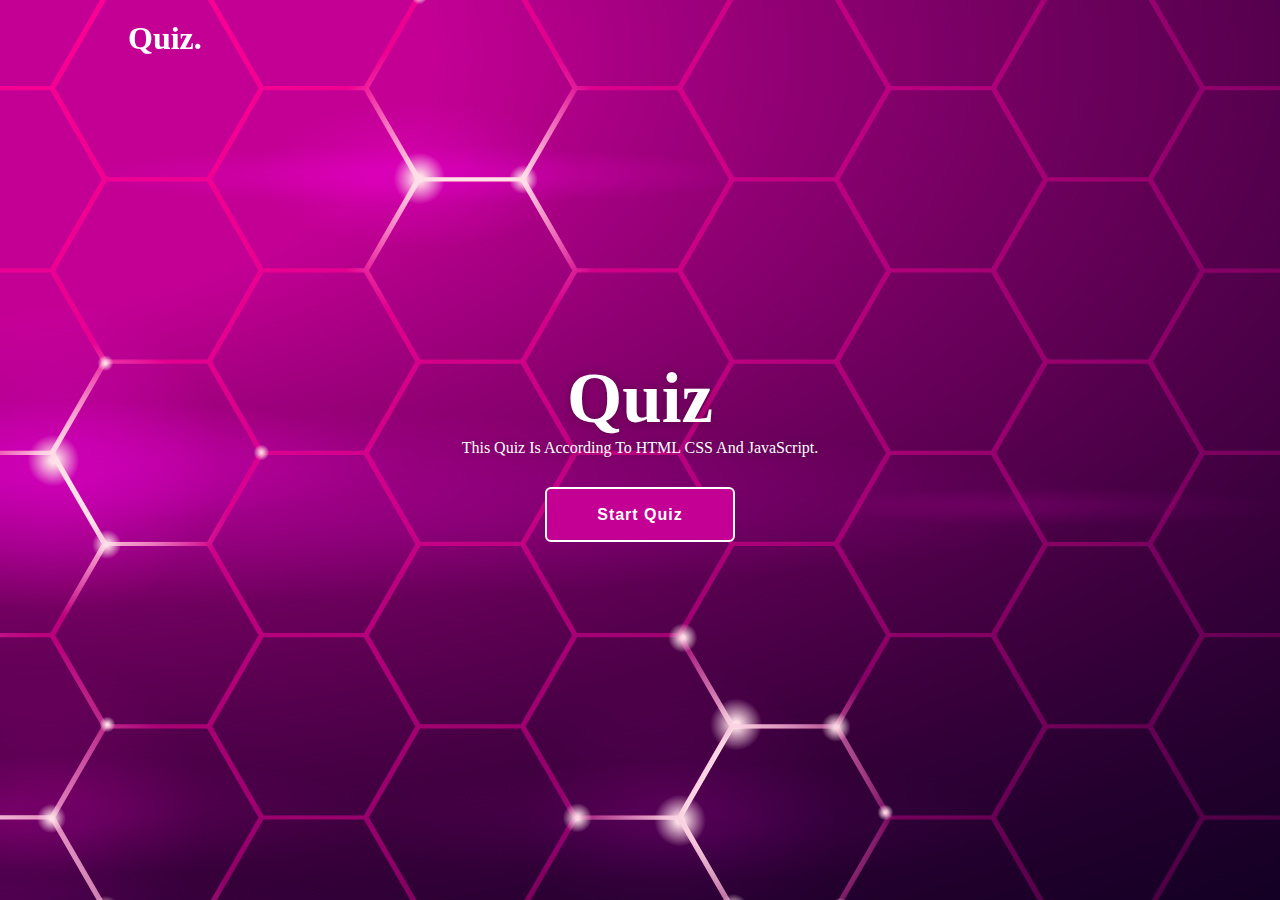
<file: index.html>
<!DOCTYPE html>
<html lang="en">
<head>
    <meta charset="UTF-8">
    <meta name="viewport" content="width=device-width, initial-scale=1.0">
    <title>Document</title>
    <link rel="stylesheet" href="style.css">
</head>
<body>
    <main class="main">
        <header class="header">
            <a href="#" class="logo">Quiz.</a>
        </header>
    
        <div class="container">
            <section class="quiz-section">
                <div class="quiz-box">
                    <h1> Quiz</h1>
                    <div class="quiz-header">
                        <!-- <span>Website Question</span> -->
                        <span class="header-score">Score: 0 / 10</span>
                        <span id="timer"></span>
                    </div>
                    <h2 class="question-text">What does HTML stand for?</h2>

                    <div class="option-list">
                        <!-- <div class="option">
                            <span>A. Hyper Type Multi Language</span>
                        </div>

                        <div class="option">
                            <span>B. Hyper Text Multiple Language</span>
                        </div>

                        <div class="option">
                            <span>C. Hyper Text Markup Language</span>
                        </div>

                        <div class="option">
                            <span>D. Home Text Multi Language</span>
                        </div> -->
                    </div>
                    <div class="quiz-footer">
                        <span class="quiz-total">1 of 10 Questions</span>
                        <button class="next-btn">Next</button>
                    </div>
                </div>
                <div class="result-box">
                    <h2>Quiz Result</h2>
                    <div class="percentage-container">
                        <div class="circular-progress">
                            <span class="progress-value">0%</span>
                        </div>
                        <span class="score-text">Your Score 0 out of 10</span>
                    </div>
                    <div class="button">
                        <button class="tryAgain-btn">Try Again</button>
                        <button class="goHome-btn">Go To Home</button>
                    </div>
                </div>
            </section>

    <section class="home">
        <div class="home-content">
            <h1>Quiz</h1>
            <p>This Quiz Is According To HTML CSS And JavaScript.</p>
            <button class="start-btn">Start Quiz</button>
        </div>
    </section>
        </div>
    </main>

    <div class="popup-info">
        <h2>Quiz Guide</h2>
        <span class="info">1. You have a 30 second for one question.</span>
        <span class="info">2. Every question contain 10 marks.</span>
        <span class="info">3. Take a screenshot of your score at 70% you can pass this test</span>

        <div class="btn-group">
            <button class="info-button exit-btn">Exit Quiz</button>
            <a href="#" class="info-button continue-btn">Continue</a>
        </div>
    </div>

    <script src="script.js"></script>
    <script src="question.js"></script>

</body>
</html>
</file>
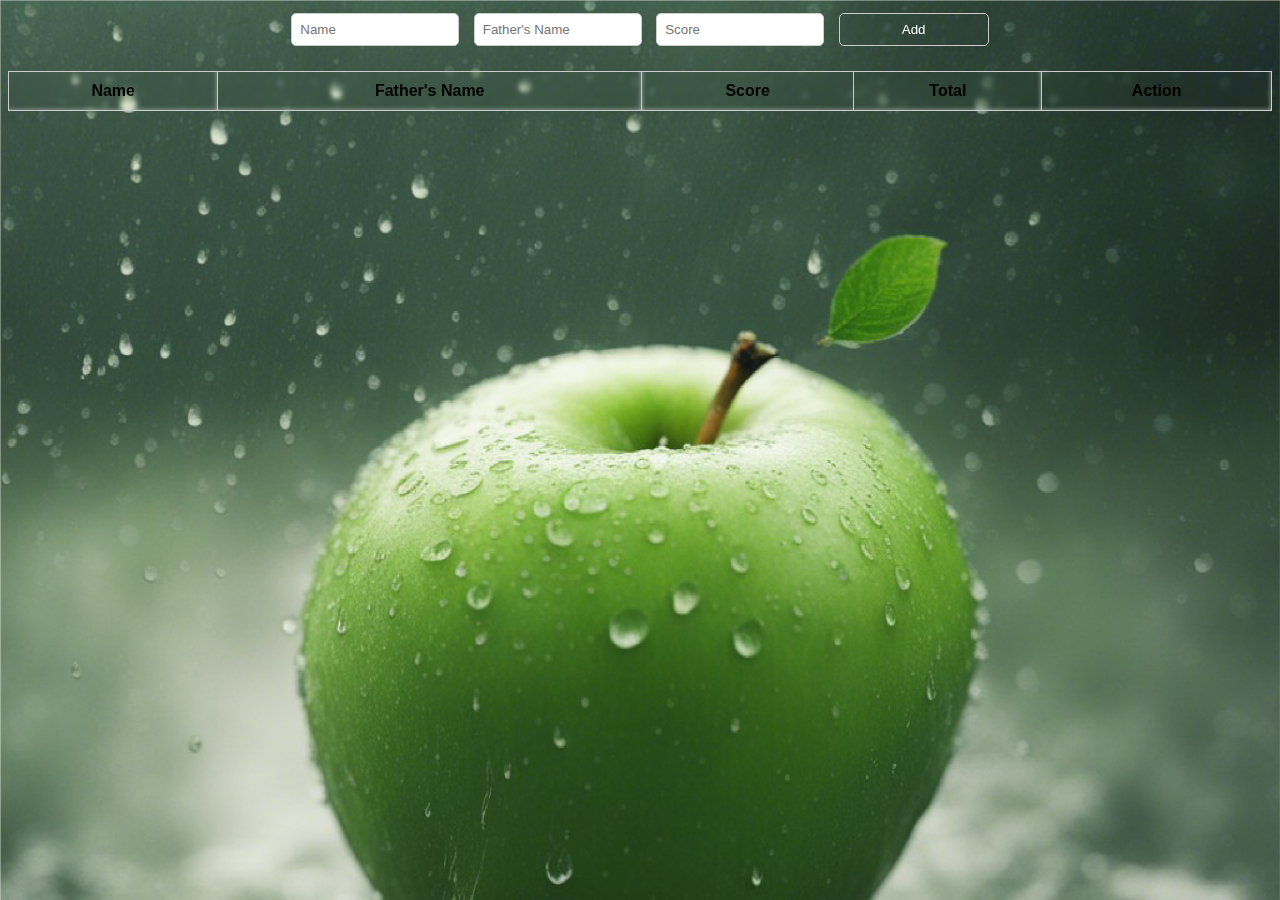
<file: result/index.html>
<!DOCTYPE html>
<html>
<head>
    <title>Student Scores</title>
    <style>
        body {
            background-image: url(apple.png);
            background-size: cover;
            justify-content: center;
            align-items: center;
            text-align: center;
            font-family: Arial, sans-serif;
        }

        form {
            margin-bottom: 20px;
        }

        input[type="text"],
        input[type="number"],
        button {
            margin: 5px;
            padding: 8px;
            width: 150px;
            border: 1px solid #ccc;
            border-radius: 5px;
        }

        table {
            border-collapse: collapse;
            width: 100%;
        }

        table, th, td {
            border: 1px solid #ccc;
            background-color: transparent;
            backdrop-filter: blur(2px);
        }

        th, td {
            padding: 10px;
            text-align: center;
        }

        th {
            background-color: transparent;
            backdrop-filter: blur(2px);
        }

        button {
            background-color: transparent;
            backdrop-filter: blur(1px);
            color: white;
            cursor: pointer;
        }

        button:hover {
            background-color: transparent;
            backdrop-filter: blur(8px);
        }

        .delete-button {
            background-color: #ff5555;
        }

        .delete-button:hover {
            background-color: #cc0000;
        }
    </style>
</head>
<body>
    <form id="myForm">
        <input type="text" id="name" placeholder="Name">
        <input type="text" id="fatherName" placeholder="Father's Name">
        <input type="number" id="score" placeholder="Score">
        <button type="button" onclick="addToTable()">Add</button>
    </form>

    <table>
        <thead>
            <tr>
                <th>Name</th>
                <th>Father's Name</th>
                <th>Score</th>
                <th>Total</th>
                <th>Action</th>
            </tr>
        </thead>
        <tbody id="tableBody">
            <!-- Table content will be added here -->
        </tbody>
    </table>

    <script>
        function addToTable() {
            // Get input values
            var nameValue = document.getElementById("name").value;
            var fatherNameValue = document.getElementById("fatherName").value;
            var scoreValue = parseFloat(document.getElementById("score").value); // Parse Score as Float

            // Create a new table row
            var tableBody = document.getElementById("tableBody");
            var newRow = tableBody.insertRow();

            // Insert cell values
            var cell1 = newRow.insertCell(0);
            var cell2 = newRow.insertCell(1);
            var cell3 = newRow.insertCell(2);
            var cell4 = newRow.insertCell(3);
            var cell5 = newRow.insertCell(4);

            cell1.innerHTML = nameValue;
            cell2.innerHTML = fatherNameValue;
            cell3.innerHTML = scoreValue;

            // Calculate the new total score
            var total = 0;
            var tableRows = tableBody.getElementsByTagName("tr");
            for (var i = 0; i < tableRows.length; i++) {
                var rowScore = parseFloat(tableRows[i].getElementsByTagName("td")[2].innerHTML);
                if (!isNaN(rowScore)) {
                    total += rowScore;
                }
            }

            cell4.innerHTML = total.toFixed(2);

            // Create a delete button for the new row
            var deleteButton = document.createElement("button");
            deleteButton.innerHTML = "Delete";
            deleteButton.className = "delete-button";
            deleteButton.onclick = function() {
                deleteRow(newRow);
            };
            cell5.appendChild(deleteButton);

            // Clear input fields
            document.getElementById("name").value = "";
            document.getElementById("fatherName").value = "";
            document.getElementById("score").value = "";
        }

        function deleteRow(row) {
            var tableBody = document.getElementById("tableBody");
            tableBody.removeChild(row);

            // Recalculate the total score after deleting a row
            var total = 0;
            var tableRows = tableBody.getElementsByTagName("tr");
            for (var i = 0; i < tableRows.length; i++) {
                var rowScore = parseFloat(tableRows[i].getElementsByTagName("td")[2].innerHTML);
                if (!isNaN(rowScore)) {
                    total += rowScore;
                }
            }

            // Update the total in the last row
            var lastRow = tableRows[tableRows.length - 1];
            var totalCell = lastRow.getElementsByTagName("td")[3];
            totalCell.innerHTML = total.toFixed(2);
        }
    </script>
</body>
</html>
</file>
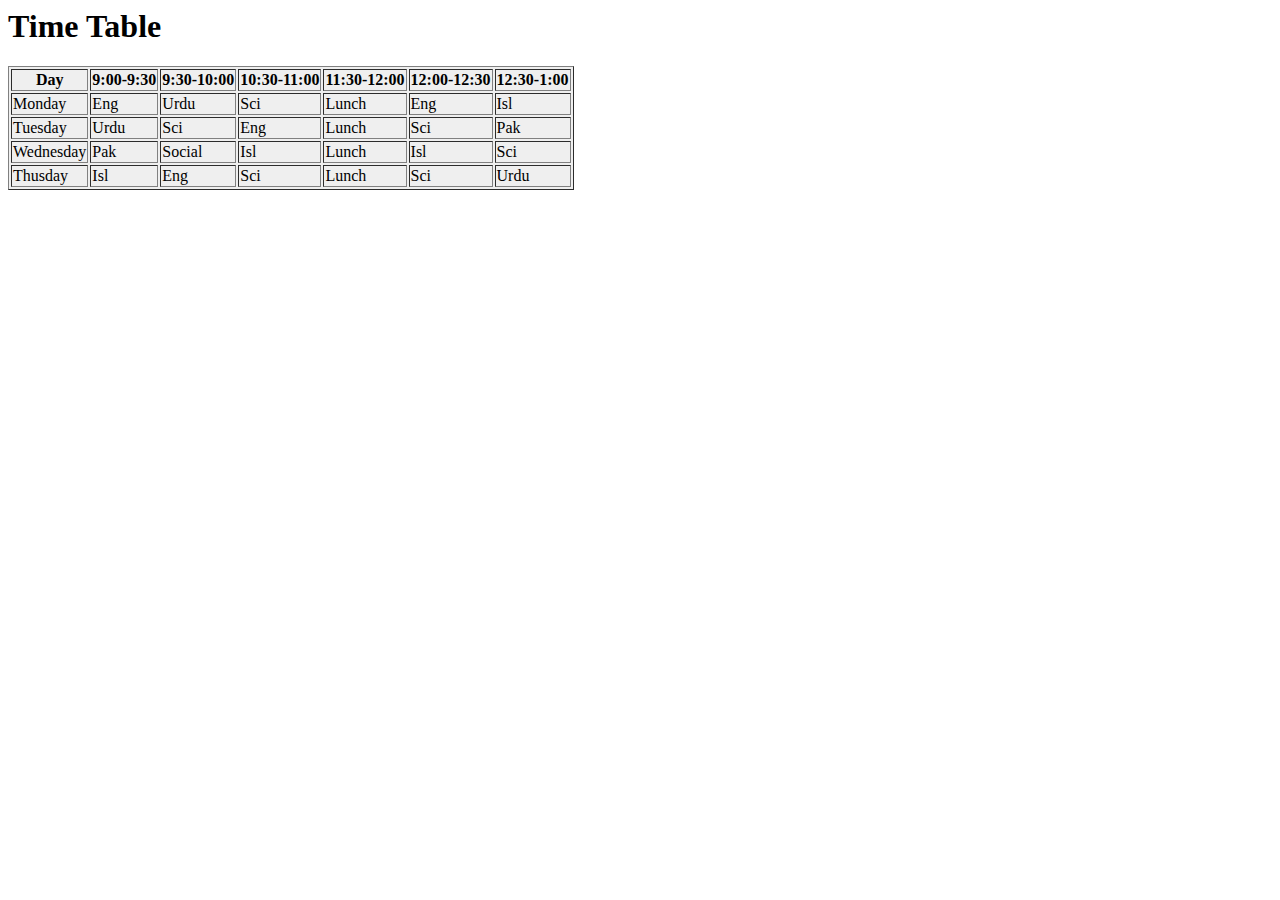
<file: table.html>
<html>
    <head>
        <h1>Time Table</h1>
    </head>
    <body>
        <table border bgcolor="efefef" >
            
            <tr>
                <th>Day</th>
            <th>9:00-9:30</th>
            <th>9:30-10:00</th>
            <th>10:30-11:00</th>
            <th>11:30-12:00 </th>
            <th>12:00-12:30</th>
            <th> 12:30-1:00</th></tr>
              <tr>
                

                  <td >Monday</td>
                <td >Eng</td>
                <td >Urdu</td>
                <td >Sci</td>
                <td >Lunch</td>
                <td >Eng</td>
                <td >Isl</td>
            </tr>
            <tr>
                <td >Tuesday</td>
                 <td >Urdu</td>
                <td >Sci</td>
                <td >Eng</td>
                <td >Lunch</td>
                <td >Sci</td>
                <td >Pak</td>
            </tr>
            <tr>
                <td >Wednesday</td>
                <td >Pak</td>
               <td >Social</td>
               <td >Isl</td>
               <td >Lunch</td>
               <td >Isl</td>
               <td >Sci</td>
           </tr>
           <tr>
            <td >Thusday</td>
            <td >Isl</td>
           <td >Eng</td>
           <td >Sci</td>
           <td >Lunch</td>
           <td >Sci</td>
           <td >Urdu</td>
       </tr>
           
            </table >
        
        </body>
</html>
</file>
<file: style.css>
*{
    margin: 0;
    padding: 0;
    box-sizing: border-box;
}

body{
    color: #fff;
    background-color: #000;
    overflow: hidden;
}

.header{
    position: fixed;
    top: 0;
    left: 0;
    width: 100%;
    padding: 20px 10%;
    background-color: transparent;
    display: flex;
    justify-content: space-between;
    align-items: center;
    z-index: 100;
}

.logo{
    font-size: 32px;
    color: #fff;
    text-decoration: none;
    font-weight: 700;
    filter: drop-shadow(0 0 5px #0900);
}

.main{
    min-height: 100vh;
    background-size: cover;
    background-position: center;
    background: url(background.jpg) no-repeat;
    transition: .3s ease;
    pointer-events: auto;
}

.main.active{
    filter: blur(15px);
    pointer-events: none;
}

.container{
    display: flex;
    height: 100vh;
    width: 200%;
}

.home{
    position: relative;
    left: -50%;
    width: 100%;
    display: flex;
    justify-content: center;
    align-items: center;
}

.home-content{
    max-width: 600px;
    display: flex;
    align-items: center;
    flex-direction: column;
}

.home-content h1{
    font-size: 71px;
    font-weight: 700;
    text-shadow: 0 0 10px rgba(0, 0, 0, .3);
}

.home-content p {
    font-size: 16px;
    text-align: center;
    text-shadow: 0 0 10px rgba(0, 0, 0, .3);
    margin-bottom: 30px;
}

.home-content .start-btn{
    width: 190px;
    height: 55px;
    border: 2px solid #fff;
    outline: none;
    background-color: #c40094;
    border-radius: 6px;
    box-shadow: 0 0 10 #c40094;
    font-size: 16px;
    color: #fff;
    letter-spacing: 1px;
    font-weight: 600;
}

.home-content .start-btn:hover{
    background: #09001d;
    box-shadow: none;
}

.popup-info{
    position: absolute;
    top: 50%;
    left: 50%;
    transform: translate(-50%, -50%) scale(.9);
    width: 500px;
    background: wheat;
    border-radius: 6px;
    padding: 10px 25px;
    opacity: 0;
    pointer-events: none;
    transition: .3s ease;
}

.popup-info.active{
    pointer-events: auto;
    opacity: 1;
    transform: translate(-50%, -50%) scale(1);
}

.popup-info h2{
    font-size: 50px;
    color: #c40094;
}

.popup-info .info{
    display: inline-block;
    color: #333;
    font-weight: 500;
    font-size: 16px;
    margin: 4px 0;
}

.popup-info .btn-group{
    display: flex;
    justify-content: space-between;
    align-items: center;
    border-top: 1px solid #999;
    margin-top: 10px;
    padding: 15px 0 7px;
}

.popup-info .btn-group .info-button{
    display: inline-flex;
    justify-content: center;
    align-items: center;
    width: 130px;
    height: 45px;
    background-color: #c40094;
    border: 2px solid #c40094;
    outline: none;
    border-radius: 6px;
    text-decoration: none;
    font-size: 16px;
    color: #000;
    font-weight: 600;
    cursor: pointer;
    box-shadow: 0 0 0 10px rgba(0, 0, 0, .1) ;
}

.popup-info .btn-group .info-button:nth-child(1){
    background-color: transparent;
    color: #c40094;
}

.popup-info .btn-group .info-button:nth-child(1):hover{
    background-color: #c40094;
    color: wheat;
}

.popup-info .btn-group .info-button:nth-child(2):hover{
    background-color: #950170;
    color: wheat;
}

.popup-info .btn-group .info-button:nth-child(2){
    background-color: transparent;
    color: #c40094;
}

.quiz-section{
    position: relative;
    left: -50%;
    width: 100%;
    background-color: #09001d;
    display: flex;
    justify-content: center;
    align-items: center;
    transition: .8s ease-in-out;
    transition-delay: .25s;
    z-index: 100;
}

.quiz-section.active{
    left: 0;
}

.quiz-section .quiz-box{
    position: relative;
    width: 500px;
    background: transparent;
    border: 2px solid #c40094;
    border-radius: 6px;
    display: flex;
    flex-direction: column;
    padding: 20px 30px;
    opacity: 0;
    pointer-events: none;
    transform: scale(.9);
    transition: .3ms ease;
    transition-delay: .3ms;
}

.quiz-section .quiz-box.active{
    opacity: 1;
    pointer-events: auto;
    transform: scale(1);
    transition: .1ms ease;
    transition-delay: .1ms;
}

.quiz-box h1{
    font-size: 32px;
    text-align: center;
    background: linear-gradient(45deg, transparent, #c40094, transparent);
    border-radius: 6px;
}

.quiz-box .quiz-header{
    display: flex;
    justify-content: space-between;
    align-items: center;
    padding: 20px 0;
    border-bottom: 2px solid #c40094;
    padding: 40px 0;
    border-bottom: 2px solid #c40094;
    margin-bottom: 30px;
}

.quiz-header span{
    font-size: 18px;
    font-weight: 500;
}

.quiz-header .header-score{
    background-color: #c40094;
    border: 3px;
    border-radius: 3px;
}

.quiz-box .question-text{
    font-size: 24px;
    font-weight: 600;
}

.option-list .option{
    width: 100%;
    padding: 12px;
    background-color: transparent;
    border: 2px solid rgba(255, 255, 255, .2);
    border-radius: 4px;
    font-size: 17px;
    margin: 15px 0;
    cursor: pointer;    
}

.option-list .option:hover{
    background-color: rgba(255, 255, 255, .1);
    border: rgba(255, 255, 255, .1);
}

.option-list .option.correct{
    background-color: #09001d;
    color: #00a63d;
    border-color: #00a63d;
}

.option-list .option.incorrect{
    background-color: #09001d;
    color: #a60045;
    border-color: #a60045;
}

.option-list .option.disabled{
    pointer-events: none;
}

.quiz-box .quiz-footer{
    display: flex;
    justify-content: space-between;
    align-items: center;
    border-top: 2px solid #c40094;
    padding-top: 20px;
}

.quiz-footer .quiz-total{
    font-size: 16px;
    font-weight: 600;
}

.quiz-footer .next-btn{
    width: 100px;
    height: 45px;
    background-color: rgba(255, 255, 255, .1);
    border: 2px solid rgba(255, 255, 255, .1);
    outline: none;
    border-radius: 6px;
    font-size: 16px;
    color: rgba(255, 255, 255, .3);
    font-weight: 600;
    cursor: pointer;
    pointer-events: none;
    transition: .5s;
}

.quiz-footer .next-btn.active:hover{
    color: #c40094;
    background-color: #950170;
}

.quiz-footer .next-btn.active{
    pointer-events: auto;
    background-color: #c40094;
    border-color: #c40094;
    color: #fff;
} 

.quiz-section .result-box {
    position: absolute;
    top: 50%;
    left: 50%;
    transform: translate(-50%, -50%) scale(.9);
    width: 500px;
    background-color: transparent;
    border: 2px solid #c40094;
    border-radius: 6px;
    padding: 20px;
    display: flex;
    flex-direction: column;
    align-items: center;
    opacity: 0;
    pointer-events: none;
    transition: .3s ease;
}

.quiz-section .result-box.active{
    opacity: 1;
    pointer-events: auto;
    transform: translate(-50%, -50%) scale(1);
}

.result-box h2{
    font-size: 52px;
}

.result-box .percentage-container {
    width: 300px;
    background-color: transparent;
    display: flex;
    flex-direction: column;
    align-items: center;
    margin: 20px 0 40px;
}

.percentage-container .circular-progress {
    position: relative;
    width: 250px;
    height: 250px;
    background: conic-gradient(#c40094 3.6deg, rgba(255, 255, 255, .1)0deg);
    border-radius: 50%;
    display: flex;
    justify-content: center;
    align-items: center;

}

.percentage-container .circular-progress::before{
    content: '';
    position: absolute;
    width: 210px;
    height: 210px;
    background-color: #09001d;
    border-radius: 50%;
}

.circular-progress .progress-value {
    position: relative;
    font-size: 45px;
    font-weight: 600;
}

.percentage-container .score-text {
    font-size: 26px;
    font-weight: 600;
    margin-top: 20px;
}

.result-box .button{
    display: flex;
}

.button button {
    width: 130px;
    height: 47px;
    background-color: #c40094;
    border: 2px solid #c40094;
    outline: none;
    border-radius: 6px;
    font-size: 16px;
    color: #fff;
    font-weight: 600;
    margin: 0 20px 20px;
    cursor: pointer;
}

.button button:nth-child(1):hover{
    background-color: #950170;
    border-color: #950170;
}

.button button:nth-child(2){
    background-color: transparent;
    color: #c40094;
}

.button button:nth-child(2):hover{
    background-color: #c40094;
    color: #fff;
}
</file>
